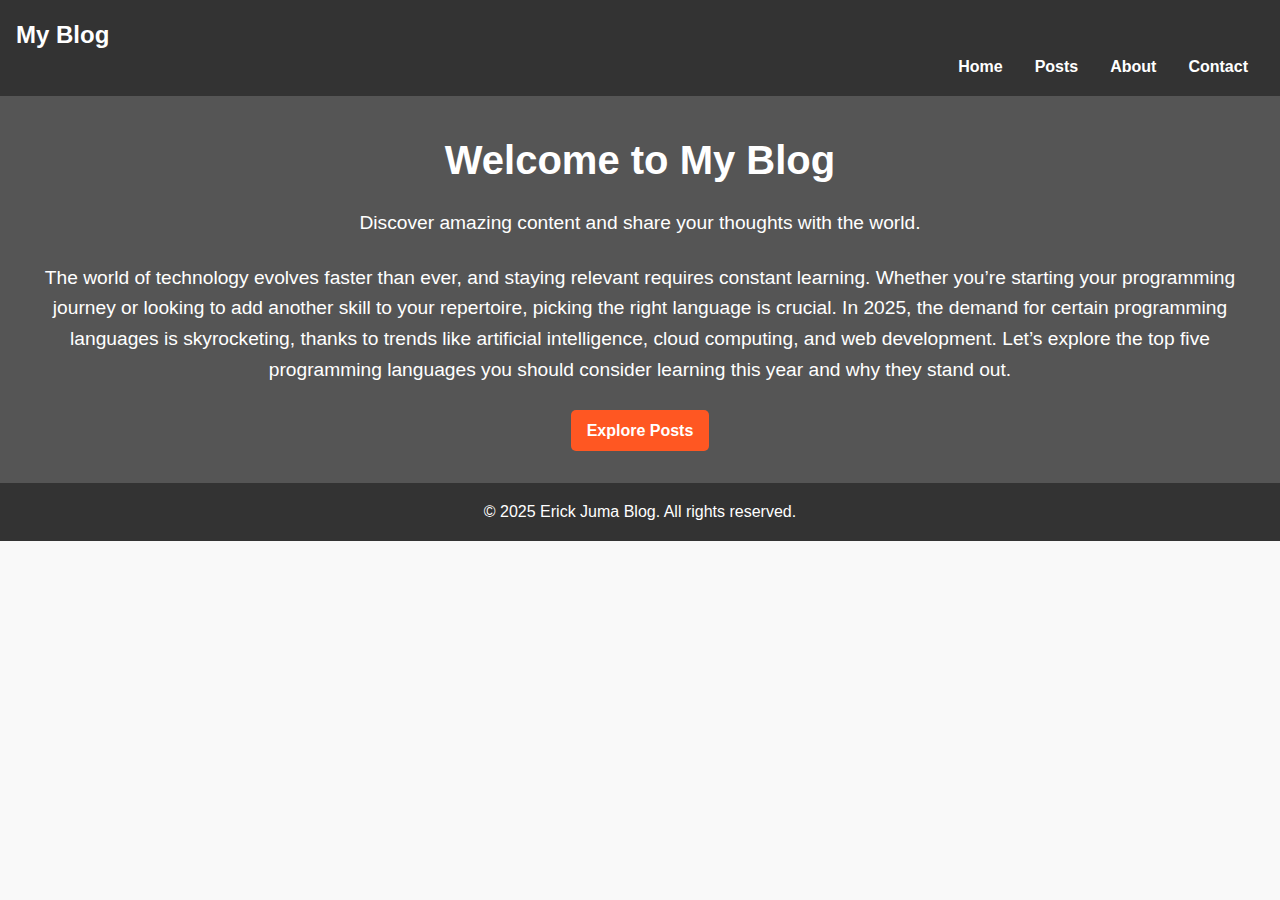
<file: index.html>
<!DOCTYPE html>
<html lang="en">
<head>
  <meta charset="UTF-8">
  <meta name="viewport" content="width=device-width, initial-scale=1.0">
  <title>My Blog</title>
  <link rel="stylesheet" href="style.css">
</head>
<body>
  <header>
    <nav>
      <div class="logo">
        <h1>My Blog</h1>
      </div>
      <ul class="nav-links">
        <li><a href="index.html">Home</a></li>
        <li><a href="posts.html">Posts</a></li>
        <li><a href="about.html">About</a></li>
        <li><a href="contact.html">Contact</a></li>
      </ul>
    </nav>
  </header>

  <main>
    <section class="hero">
      <h2>Welcome to My Blog</h2>
      <p>Discover amazing content and share your thoughts with the world.</p>
      <p>The world of technology evolves faster than ever, and staying relevant requires constant learning. Whether you’re starting your programming journey or looking to add another skill to your repertoire, picking the right language is crucial. In 2025, the demand for certain programming languages is skyrocketing, thanks to trends like artificial intelligence, cloud computing, and web development. Let’s explore the top five programming languages you should consider learning this year and why they stand out.</p>
      <a href="posts.html" class="btn">Explore Posts</a>
    </section>
  </main>

  <footer>
    <p>&copy; 2025 Erick Juma Blog. All rights reserved.</p>
  </footer>
  <script src="script.js"></script>
</body>
</html>
</file>
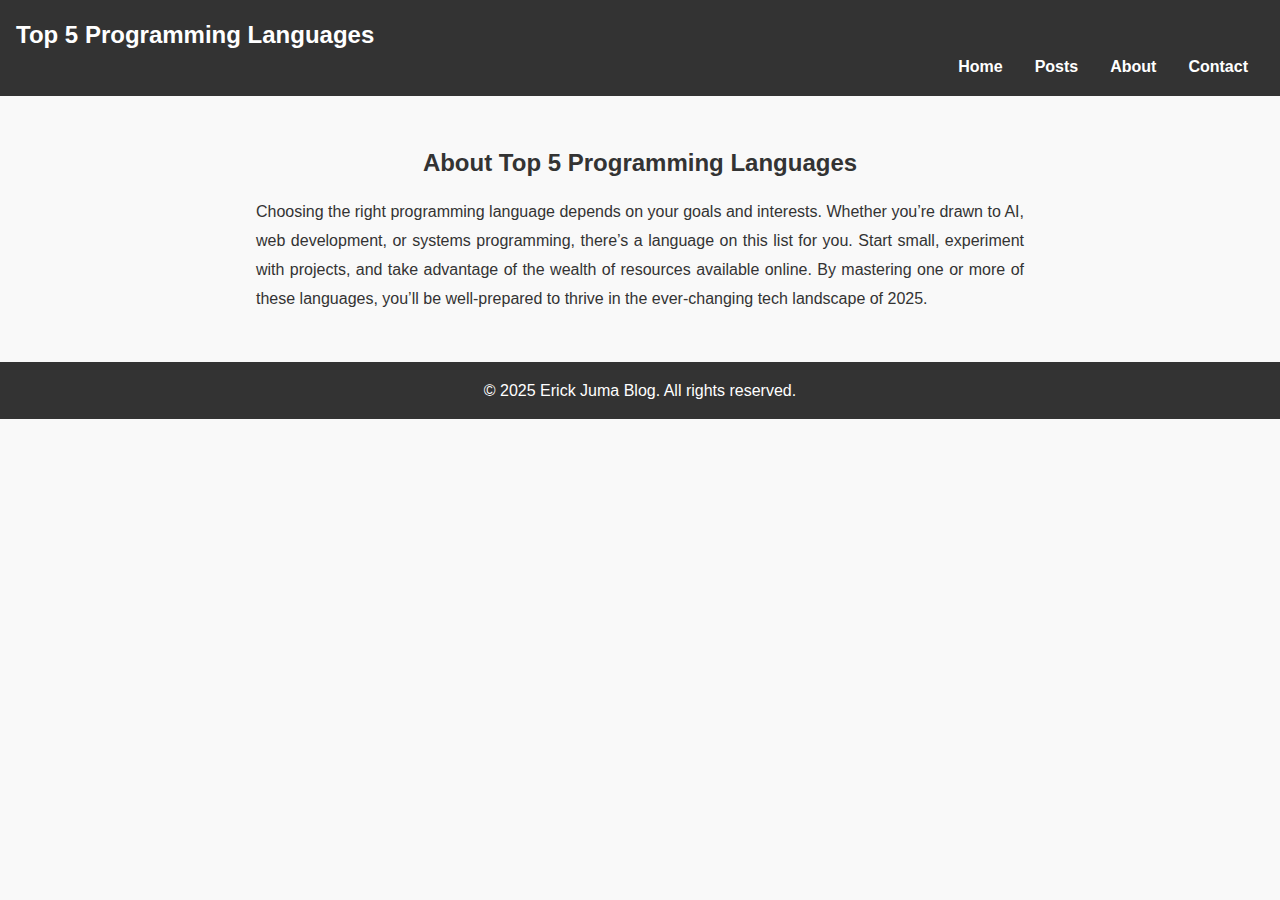
<file: about.html>
<!DOCTYPE html>
<html lang="en">
<head>
  <meta charset="UTF-8">
  <meta name="viewport" content="width=device-width, initial-scale=1.0">
  <title>About - My Blog</title>
  <link rel="stylesheet" href="style.css">
</head>
<body>
  <header>
    <nav>
      <div class="logo">
        <h1>Top 5 Programming Languages</h1>
      </div>
      <ul class="nav-links">
        <li><a href="index.html">Home</a></li>
        <li><a href="posts.html">Posts</a></li>
        <li><a href="about.html">About</a></li>
        <li><a href="contact.html">Contact</a></li>
      </ul>
    </nav>
  </header>

  <main>
    <section class="about">
      <h2>About Top 5 Programming Languages</h2>
      <p>Choosing the right programming language depends on your goals and interests. Whether you’re drawn to AI, web development, or systems programming, there’s a language on this list for you. Start small, experiment with projects, and take advantage of the wealth of resources available online. By mastering one or more of these languages, you’ll be well-prepared to thrive in the ever-changing tech landscape of 2025.</p>
    </section>
  </main>

  <footer>
    <p>&copy; 2025 Erick Juma Blog. All rights reserved.</p>
  </footer>
  <script src="script.js"></script>
</body>
</html>
</file>
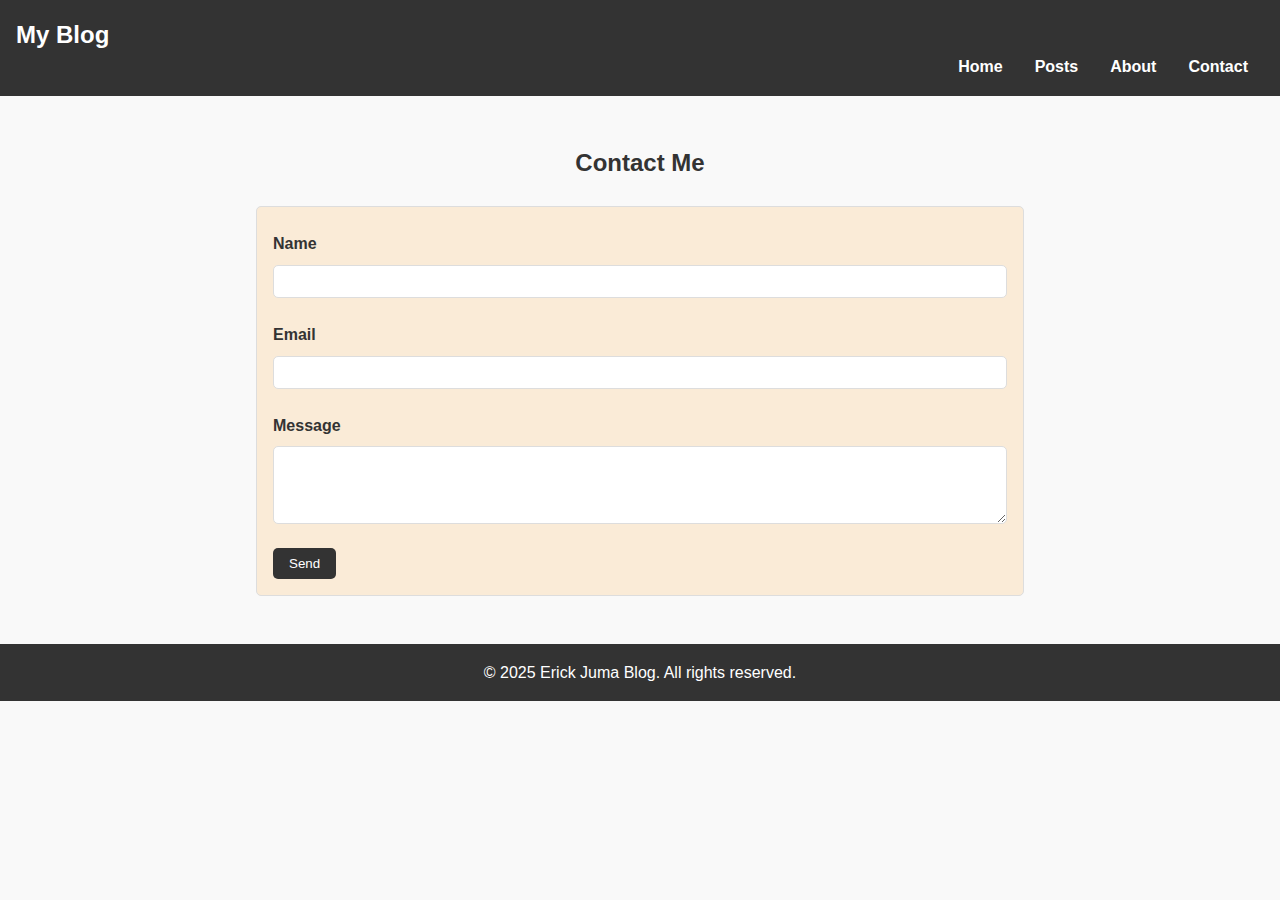
<file: contact.html>
<!DOCTYPE html>
<html lang="en">
<head>
  <meta charset="UTF-8">
  <meta name="viewport" content="width=device-width, initial-scale=1.0">
  <title>Contact - My Blog</title>
  <link rel="stylesheet" href="style.css">
</head>
<body>
  <header>
    <nav>
      <div class="logo">
        <h1>My Blog</h1>
      </div>
      <ul class="nav-links">
        <li><a href="index.html">Home</a></li>
        <li><a href="posts.html">Posts</a></li>
        <li><a href="about.html">About</a></li>
        <li><a href="contact.html">Contact</a></li>
      </ul>
    </nav>
  </header>

  <main>
    <section class="contact">
      <h2>Contact Me</h2>
      <form action="#">
        <label for="name">Name</label>
        <input type="text" id="name" name="name" required>
        
        <label for="email">Email</label>
        <input type="email" id="email" name="email" required>
        
        <label for="message">Message</label>
        <textarea id="message" name="message" rows="4" required></textarea>
        
        <button type="submit">Send</button>
      </form>
    </section>
  </main>

  <footer>
    <p>&copy; 2025 Erick Juma Blog. All rights reserved.</p>
  </footer>
  <script src="script.js"></script>
</body>
</html>
</file>
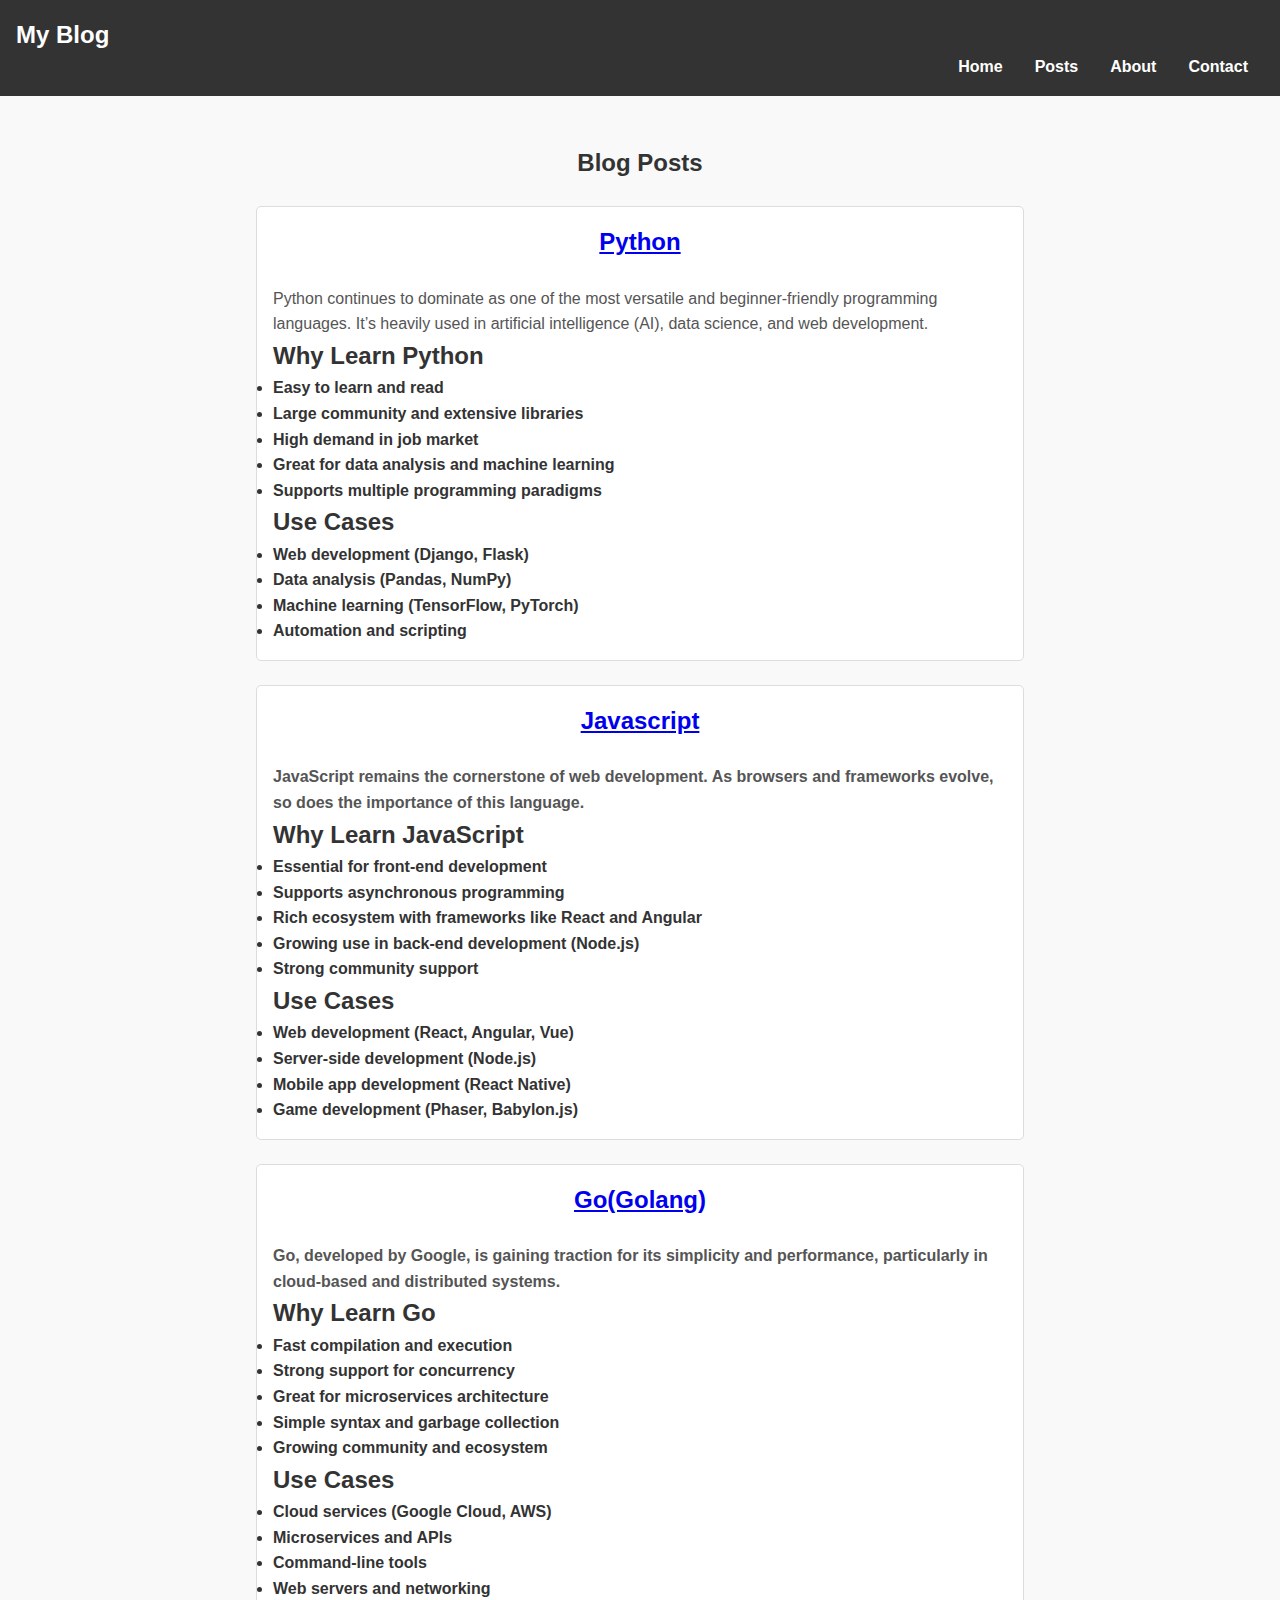
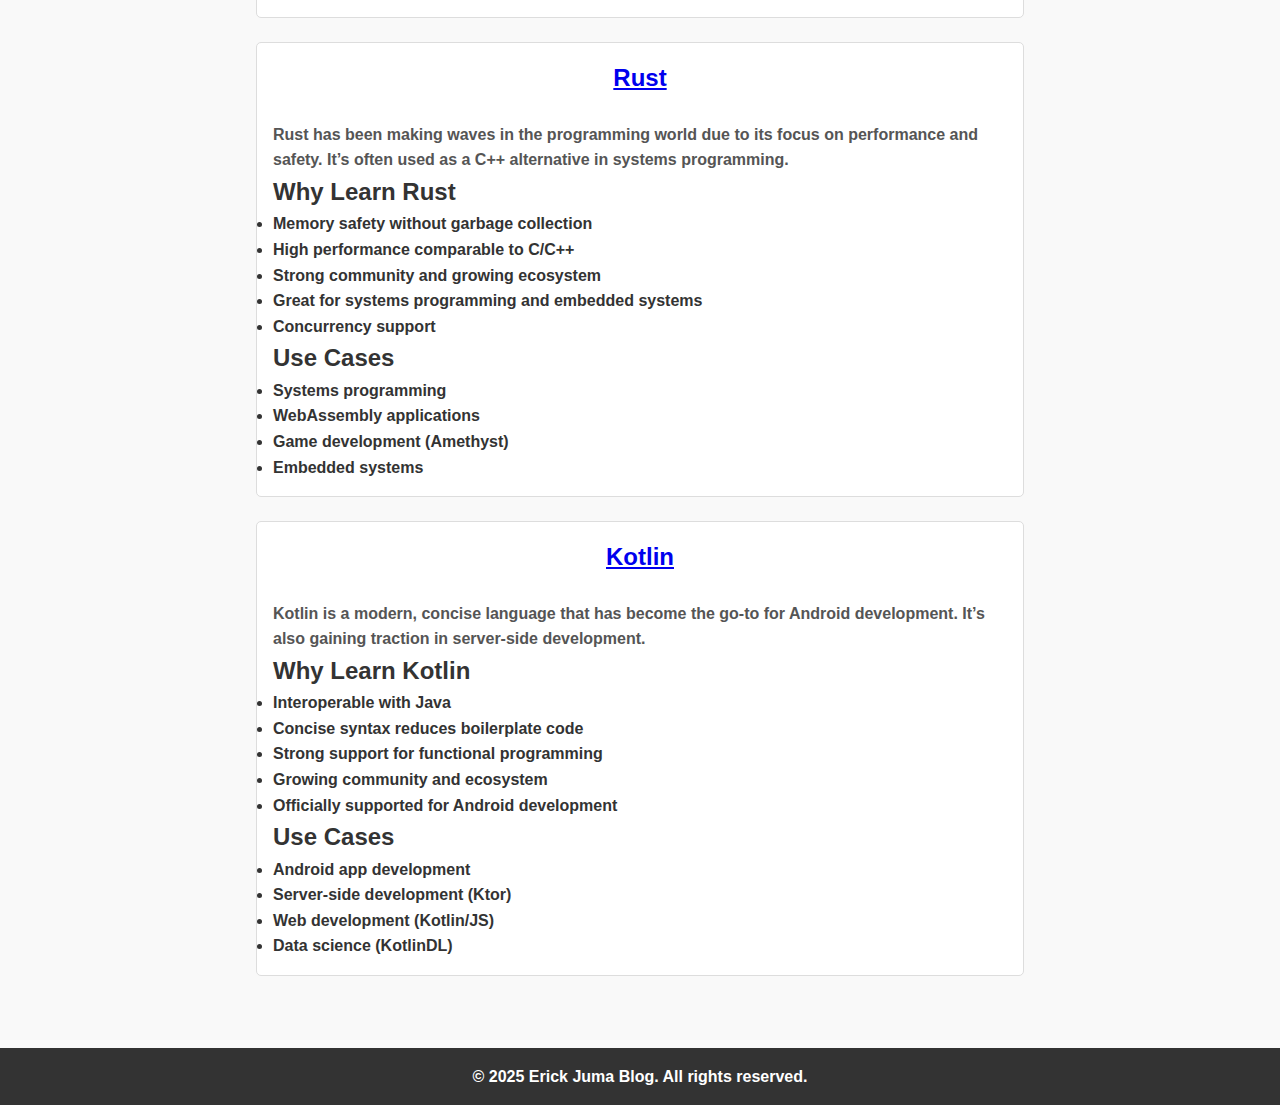
<file: posts.html>
<!DOCTYPE html>
<html lang="en">
<head>
  <meta charset="UTF-8">
  <meta name="viewport" content="width=device-width, initial-scale=1.0">
  <title>Blog Posts - My Blog</title>
  <link rel="stylesheet" href="style.css">
</head>
<body>
  <header>
    <nav>
      <div class="logo">
        <h1>My Blog</h1>
      </div>
      <ul class="nav-links">
        <li><a href="index.html">Home</a></li>
        <li><a href="posts.html">Posts</a></li>
        <li><a href="about.html">About</a></li>
        <li><a href="contact.html">Contact</a></li>
      </ul>
    </nav>
  </header>

  <main>
    <section class="posts">
      <h2>Blog Posts</h2>
      
      <!-- Post 1 -->
      <article class="post">
        <h2><a href="python.html">Python</a></h2>
        <p>Python continues to dominate as one of the most versatile and beginner-friendly programming languages. It’s heavily used in artificial intelligence (AI), data science, and web development.</p>
      <h3><b>Why Learn Python</h3></p>
      <ul>
        <li>Easy to learn and read</li>
        <li>Large community and extensive libraries</li>
        <li>High demand in job market</li>
        <li>Great for data analysis and machine learning</li>
        <li>Supports multiple programming paradigms</li>
      </ul>
      <h3><b>Use Cases</b></h3>
      <ul>
        <li>Web development (Django, Flask)</li>
        <li>Data analysis (Pandas, NumPy)</li>
        <li>Machine learning (TensorFlow, PyTorch)</li>
        <li>Automation and scripting</li>
        </ul>
      </article>

      <!--  Post 2 -->
      <article class="post">
        <h2><a href="#">Javascript</a></h2>
        <p>JavaScript remains the cornerstone of web development. As browsers and frameworks evolve, so does the importance of this language.</p>
      <h3>Why Learn JavaScript</h3>
      <ul>
        <li>Essential for front-end development</li>
        <li>Supports asynchronous programming</li>
        <li>Rich ecosystem with frameworks like React and Angular</li>
        <li>Growing use in back-end development (Node.js)</li>
        <li>Strong community support</li>
      </ul>
      <h3>Use Cases</h3>
      <ul>
        <li>Web development (React, Angular, Vue)</li>
        <li>Server-side development (Node.js)</li>
        <li>Mobile app development (React Native)</li>
        <li>Game development (Phaser, Babylon.js)</li>
      </ul>
    </article>

      <!-- Post 3 -->
      <article class="post">
        <h2><a href="#">Go(Golang)</a></h2>
        <p>Go, developed by Google, is gaining traction for its simplicity and performance, particularly in cloud-based and distributed systems.</p>
      <h3>Why Learn Go</h3>
      <ul>
        <li>Fast compilation and execution</li>
        <li>Strong support for concurrency</li>
        <li>Great for microservices architecture</li>
        <li>Simple syntax and garbage collection</li>
        <li>Growing community and ecosystem</li>
      </ul>
      <h3>Use Cases</h3>
      <ul>
        <li>Cloud services (Google Cloud, AWS)</li>
        <li>Microservices and APIs</li>
        <li>Command-line tools</li>
        <li>Web servers and networking</li>
      </ul>
      </article>
       <article class="post">
        <h2><a href="#">Rust</a></h2>
        <p>Rust has been making waves in the programming world due to its focus on performance and safety. It’s often used as a C++ alternative in systems programming.</p>
      <h3>Why Learn Rust</h3>
      <ul>
        <li>Memory safety without garbage collection</li>
        <li>High performance comparable to C/C++</li>
        <li>Strong community and growing ecosystem</li>
        <li>Great for systems programming and embedded systems</li>
        <li>Concurrency support</li>
      </ul>
      <h3>Use Cases</h3>
      <ul>
        <li>Systems programming</li>
        <li>WebAssembly applications</li>
        <li>Game development (Amethyst)</li>
        <li>Embedded systems</li>
      </ul>
      
      </article>
      <article class="post">
        <h2><a href="#">Kotlin</a></h2>
        <p>Kotlin is a modern, concise language that has become the go-to for Android development. It’s also gaining traction in server-side development.</p>
      <h3>Why Learn Kotlin</h3>
      <ul>
        <li>Interoperable with Java</li>
        <li>Concise syntax reduces boilerplate code</li>
        <li>Strong support for functional programming</li>
        <li>Growing community and ecosystem</li>
        <li>Officially supported for Android development</li>
      </ul>
      <h3>Use Cases</h3>
      <ul>
        <li>Android app development</li>
        <li>Server-side development (Ktor)</li>
        <li>Web development (Kotlin/JS)</li>
        <li>Data science (KotlinDL)</li>
      </ul>
      </article>
    </section>
  </main>

  <footer>
    <p>&copy; 2025 Erick Juma Blog. All rights reserved.</p>
  </footer>
  <script src="script.js"></script>
</body>
</html>
</file>
<file: style.css>
/* General Reset */
* {
  margin: 0;
  padding: 0;
  box-sizing: border-box;
}

/* Body and Typography */
body {
  font-family: Arial, sans-serif;
  line-height: 1.6;
  color: #333;
  background-color: #f9f9f9;
  margin: 0;
  padding: 0;
}

/* Header and Navigation */
header {
  background-color: #333;
  color: #fff;
  padding: 1rem 0;
}

header .logo h1 {
  margin-left: 1rem;
  font-size: 1.5rem;
  display: inline-block;
  cursor: pointer;
}

header .nav-links {
  list-style: none;
  display: flex;
  justify-content: flex-end;
  padding-right: 1rem;
}

header .nav-links li {
  margin: 0 1rem;
}

header .nav-links a {
  color: #fff;
  text-decoration: none;
  font-weight: bold;
}

header .nav-links a:hover {
  text-decoration: underline;
}

/* Hero Section */
.hero {
  background-color: #555;
  color: #fff;
  text-align: center;
  padding: 2rem 1rem;
}

.hero h2 {
  font-size: 2.5rem;
  margin-bottom: 1rem;
}

.hero p {
  font-size: 1.2rem;
  margin-bottom: 1.5rem;
}

.hero .btn {
  display: inline-block;
  background-color: #ff5722;
  color: #fff;
  padding: 0.5rem 1rem;
  text-decoration: none;
  font-weight: bold;
  border-radius: 5px;
}

.hero .btn:hover {
  background-color: #e64a19;
}

/* Posts Section */
.posts {
  max-width: 800px;
  margin: 2rem auto;
  padding: 1rem;
}

.posts h2 {
  text-align: center;
  margin-bottom: 1.5rem;
}

.posts .post {
  background: #fff;
  margin-bottom: 1.5rem;
  padding: 1rem;
  border: 1px solid #ddd;
  border-radius: 5px;
}

.posts .post h3 {
  font-size: 1.5rem;
}

.posts .post p {
  color: #555;
}

/* About Section */
.about {
  max-width: 800px;
  margin: 2rem auto;
  padding: 1rem;
}

.about h2 {
  text-align: center;
  margin-bottom: 1rem;
}

.about p {
  text-align: justify;
  line-height: 1.8;
}

/* Contact Section */
.contact {
  max-width: 800px;
  margin: 2rem auto;
  padding: 1rem;
}

.contact h2 {
  text-align: center;
  margin-bottom: 1.5rem;
}

.contact form {
  background: #fff;
  padding: 1rem;
  border: 1px solid #ddd;
  border-radius: 5px;
  background-color: antiquewhite;
}

.contact label {
  display: block;
  margin: 0.5rem 0;
  font-weight: bold;
}

.contact input,
.contact textarea {
  width: 100%;
  padding: 0.5rem;
  margin-bottom: 1rem;
  border: 1px solid #ddd;
  border-radius: 5px;
}

.contact button {
  background-color: #333;
  color: #fff;
  padding: 0.5rem 1rem;
  border: none;
  border-radius: 5px;
  cursor: pointer;
}

.contact button:hover {
  background-color: #555;
}

/* Footer */
footer {
  text-align: center;
  background-color: #333;
  color: #fff;
  padding: 1rem;
  position: relative;
  bottom: 0;
  width: 100%;
}

/* Responsive Design */
@media (max-width: 768px) {
  header .nav-links {
    flex-direction: column;
    align-items: center;
    display: none;
  }

  header .nav-links.active {
    display: flex;
  }

  header .logo h1 {
    font-size: 1.2rem;
  }
}
</file>
